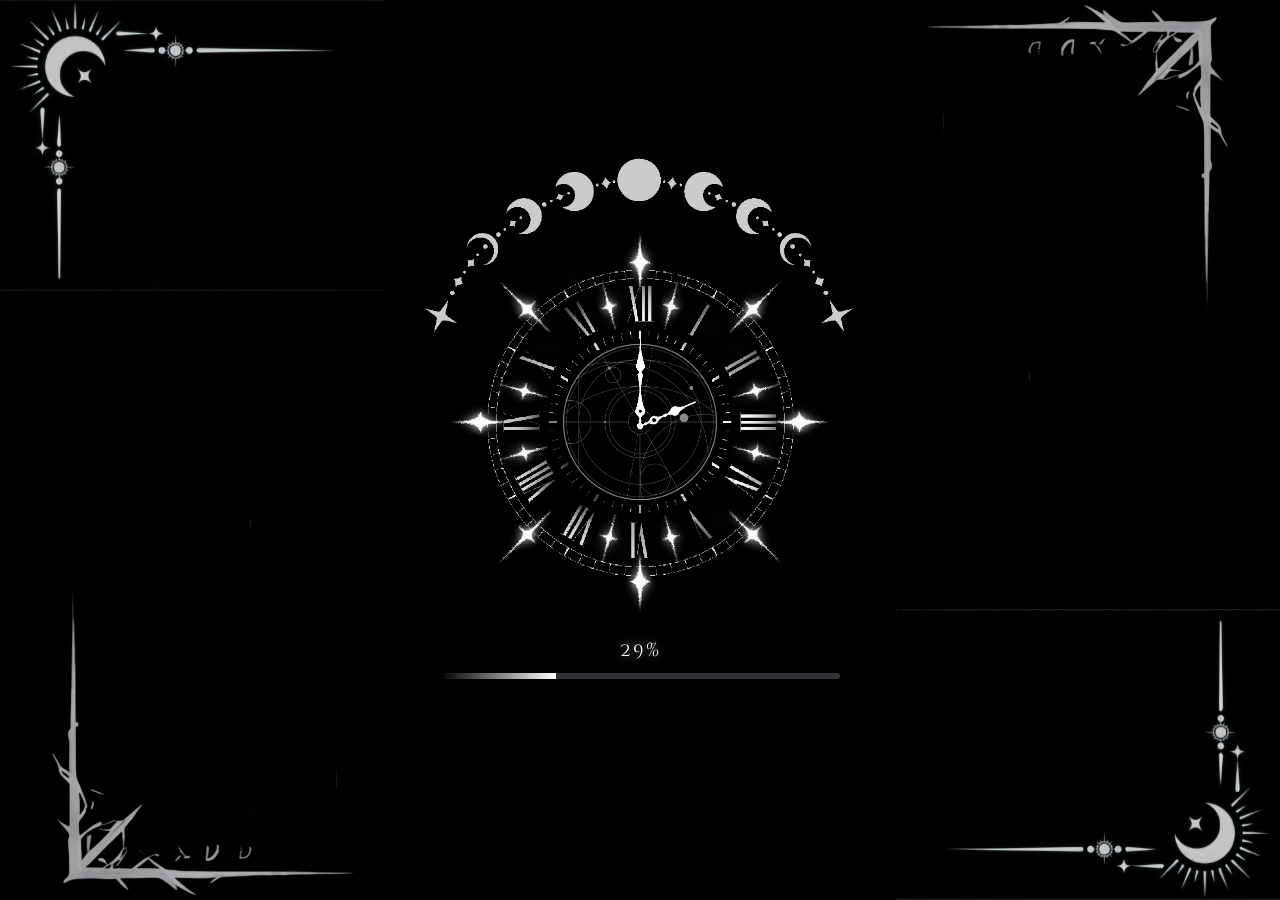
<file: index.html>
<!DOCTYPE html>
<html lang="vi">
<head>
    <meta charset="UTF-8">
    <meta name="viewport" content="width=device-width, initial-scale=1.0, maximum-scale=1.0, user-scalable=no, viewport-fit=cover">
    <meta name="apple-mobile-web-app-capable" content="yes">
    <meta name="apple-mobile-web-app-status-bar-style" content="black-translucent">
    <title>ORV Reading Storage Library</title>
    <link rel="preconnect" href="https://fonts.googleapis.com">
    <link rel="preconnect" href="https://fonts.gstatic.com" crossorigin>
    <link href="https://fonts.googleapis.com/css2?family=Cinzel+Decorative:wght@700&family=Cormorant+Garamond:wght@600&family=MedievalSharp&display=swap" rel="stylesheet">
    <link rel="preload" href="database/clock-face.png" as="image">
    <link rel="preload" href="database/moon-decor.png" as="image">
    <link rel="preload" href="database/min-hand.png" as="image">
    <link rel="preload" href="database/hour-hand.png" as="image">
    <link rel="preload" href="database/bg-decor.jpg" as="image">
    <link rel="preload" href="database/bg-decor (2).jpg" as="image">
    <link rel="stylesheet" href="start_splashscreen.css">
</head>

<body>
    <div id="splash-screen">
        <img class="decor-corner br" src="database/bg-decor.jpg">
        <img class="decor-corner tr" src="database/bg-decor (2).jpg">
        <img class="decor-corner tl" src="database/bg-decor.jpg">
        <img class="decor-corner bl" src="database/bg-decor (2).jpg">
        <div class="clock-box">
            <img src="database/clock-face.png">
            <div id="clock-face">
                <img src="database/min-hand.png">
                <img src="database/hour-hand.png">
            </div>
            <div class="decor-clock">
                <img src="database/moon-decor.png">
            </div>
            <div id="progress-percent-text"></div>
            <div class="progress-bar-bg">
                <div id="progress-bar-fill"></div>
            </div>
        </div>
    </div>

    <div id="main-content">
        <h1>HI</h1>
    </div>

    <script>
        const splashScreen = document.getElementById('splash-screen');
        const mainContent = document.getElementById('main-content');
        const percentText = document.getElementById('progress-percent-text');
        const progressFill = document.getElementById('progress-bar-fill');

        window.addEventListener('load', () => {
            if (splashScreen) {
                splashScreen.classList.add('active');
            }
        });

        let currentProgress = 0;
        const timer = setInterval(() => {
            currentProgress++;
            if (percentText) percentText.innerText = currentProgress + '%';
            if (progressFill) progressFill.style.width = currentProgress + '%';
            
            if (currentProgress >= 100) {
                clearInterval(timer);
                hide_splash_screen();
            }
        }, 35);

        function hide_splash_screen() {
            if (splashScreen) {
                splashScreen.style.transition = 'opacity 0.5s ease';
                splashScreen.style.opacity = '0';
                
                setTimeout(() => {
                    splashScreen.style.display = 'none';
                    if (mainContent) {
                        mainContent.style.display = 'block';
                    }
                }, 500);
            }
        }
    </script>
</body>
</html>
</file>
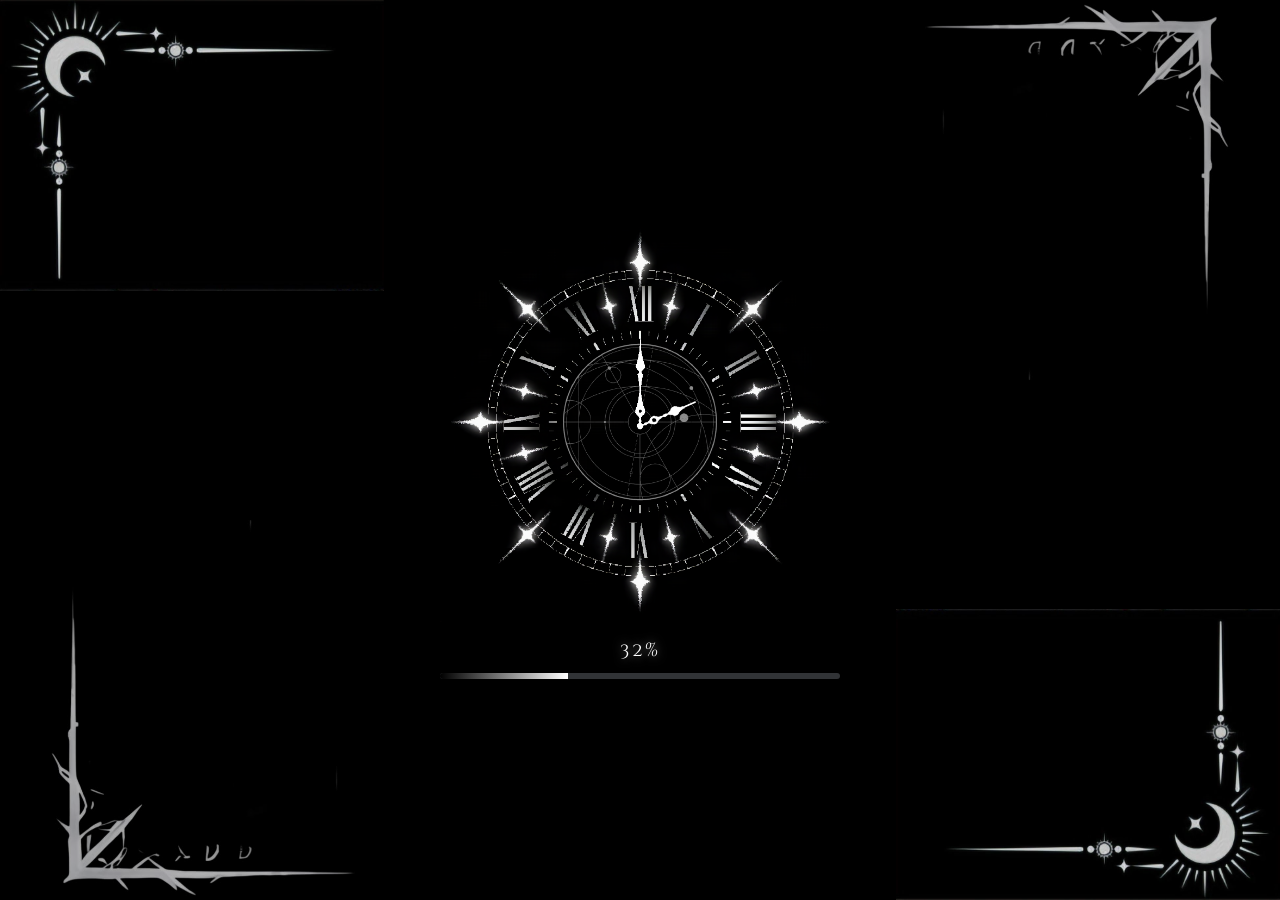
<file: main.html>
<!DOCTYPE html>
<html lang="vi">
<head>
    <meta charset="UTF-8">
    <meta name="viewport" content="width=device-width, initial-scale=1.0, maximum-scale=1.0, user-scalable=no, viewport-fit=cover">
    <meta name="apple-mobile-web-app-capable" content="yes">
    <meta name="apple-mobile-web-app-status-bar-style" content="black-translucent">
    <title>ORV Reading Storage Library</title>
    <link rel="preconnect" href="https://fonts.googleapis.com">
    <link rel="preconnect" href="https://fonts.gstatic.com" crossorigin>
    <link href="https://fonts.googleapis.com/css2?family=Cinzel+Decorative:wght@700&family=Cormorant+Garamond:wght@600&family=MedievalSharp&display=swap" rel="stylesheet">
    <link rel="stylesheet" href="start_splashscreen.css">
</head>

<body>
    <div id="splash-screen">
        <img class="decor-corner br" src="database/bg-decor.jpg">
        <img class="decor-corner tr" src="database/bg-decor (2).jpg">
        <img class="decor-corner tl" src="database/bg-decor.jpg">
        <img class="decor-corner bl" src="database/bg-decor (2).jpg">
        <div class="clock-box">
            <img src="database/clock-face.png">
            <div id="clock-face">
                <img src="database/min-hand.png">
                <img src="database/hour-hand.png">
            </div>
            <div class="decor-clock">
                <img src="database/moon-decor.png">
            </div>
            <div id="progress-percent-text"></div>
            <div class="progress-bar-bg">
                <div id="progress-bar-fill"></div>
            </div>
        </div>

    </div>

    <div main="main-content">
        <h1>HI</h1>
    </div>

    <script>
        const splashScreen = document.getElementById('splash-screen');
        const percentText = document.getElementById('progress-percent-text');
        const progressFill = document.getElementById('progress-bar-fill');
        
        let currentProgress = 0;

        const timer = setInterval(() => {
            currentProgress++;
            percentText.innerText = currentProgress + '%';
            progressFill.style.width = currentProgress + '%';
            if (currentProgress >= 100) {
                clearInterval(timer);
                hide_splash_screen();
            }
        }, 35)

        function hide_splash_screen() {
            splashScreen.style.opacity = '0'
            setTimeout(() => {
                splashScreen.style.display = 'none';
            }, 500)
        }

    </script>
</body>
</html>
</file>
<file: start_splashscreen.css>
#splash-screen {
  position: fixed;
  top: 0;
  left: 0;
  width: 100vw;
  height: 100vh;
  background-color: black;
  z-index: 9999;

  display: flex;
  justify-content: center;
  align-items: center;
  overflow: hidden;
  transition: opacity 0.4s ease;
}

.decor-corner {
    position: absolute;
    filter: invert(100%);
    max-width: 30vw;
    height: auto;
}
.br {
    bottom: 0;
    right: 0;
}
.tr {
    top: 0;
    right: 0;
    opacity: 0.7;
    rotate: 90deg;
}
.bl {
    bottom: 0;
    left: 0;
    opacity: 0.7;
    rotate: -90deg;
}
.tl {
    top: 0;
    left: 0;
    rotate: 180deg;
}

.clock-box {
  position: relative;
  width: 400px;
  max-width: 80vw;
  height: auto;
  display: flex;
  flex-direction: column;
  align-items: center;
}

@property --mask-size {
  syntax: '<percentage>';
  inherits: false;
  initial-value: 0%;
}

.decor-clock {
  position: absolute;
  top: -15vh;
  left: 50%;
  transform: translateX(-50%);
  width: 120%;
  max-width: 450px;
  
  filter: invert(100%);
  opacity: 0.8;

  -webkit-mask-image: radial-gradient(circle at 50% 18%, #000 var(--mask-size), transparent var(--mask-size));
  mask-image: radial-gradient(circle at 50% 18%, #000 var(--mask-size), transparent var(--mask-size));
  animation: none;
}

#splash-screen.active .decor-clock {
  animation: revealMoonArc 9s linear forwards;
}

@keyframes revealMoonArc {
  from {
    --mask-size: 0%;
  }
  to {
    --mask-size: 200%;
  }
}

.clock-box img {
  width: 100%; 
  height: auto;
  display: block;
}

#clock-face {
  position: absolute;
  top: 0;
  left: 0;
  width: 100%;
  height: 100%;
  pointer-events: none;
}

#clock-face img {
  position: absolute;
  top: 45%;
  left: 50%;
  transform: translate(-50%, -50%);
  max-width: 100%;
  height: auto;
}

#clock-face img:nth-child(1) {
  animation: spin 2s linear infinite;
}

#clock-face img:nth-child(2) {
  animation: spin 6s linear infinite;
}

@keyframes spin {
  from { transform: translate(-50%, -50%) rotate(0deg); }
  to { transform: translate(-50%, -50%) rotate(360deg); }
}

#progress-percent-text {
  font-family: 'Cinzel Decorative', 'Cormorant Garamond';
  font-size: 1.2rem;
  color: white;
  letter-spacing: 2px;
  margin-top: 15px;
  text-shadow: 0 0 10px rgba(255, 255, 255, 0.5);
}

.progress-bar-bg {
  width: 100%;
  height: 6px;
  background-color: #313336;
  border-radius: 10px;
  margin-top: 10px;
  overflow: hidden;
}

#progress-bar-fill {
  width: 0%;
  height: 100%;
  background: linear-gradient(90deg, black, white);
}
</file>
